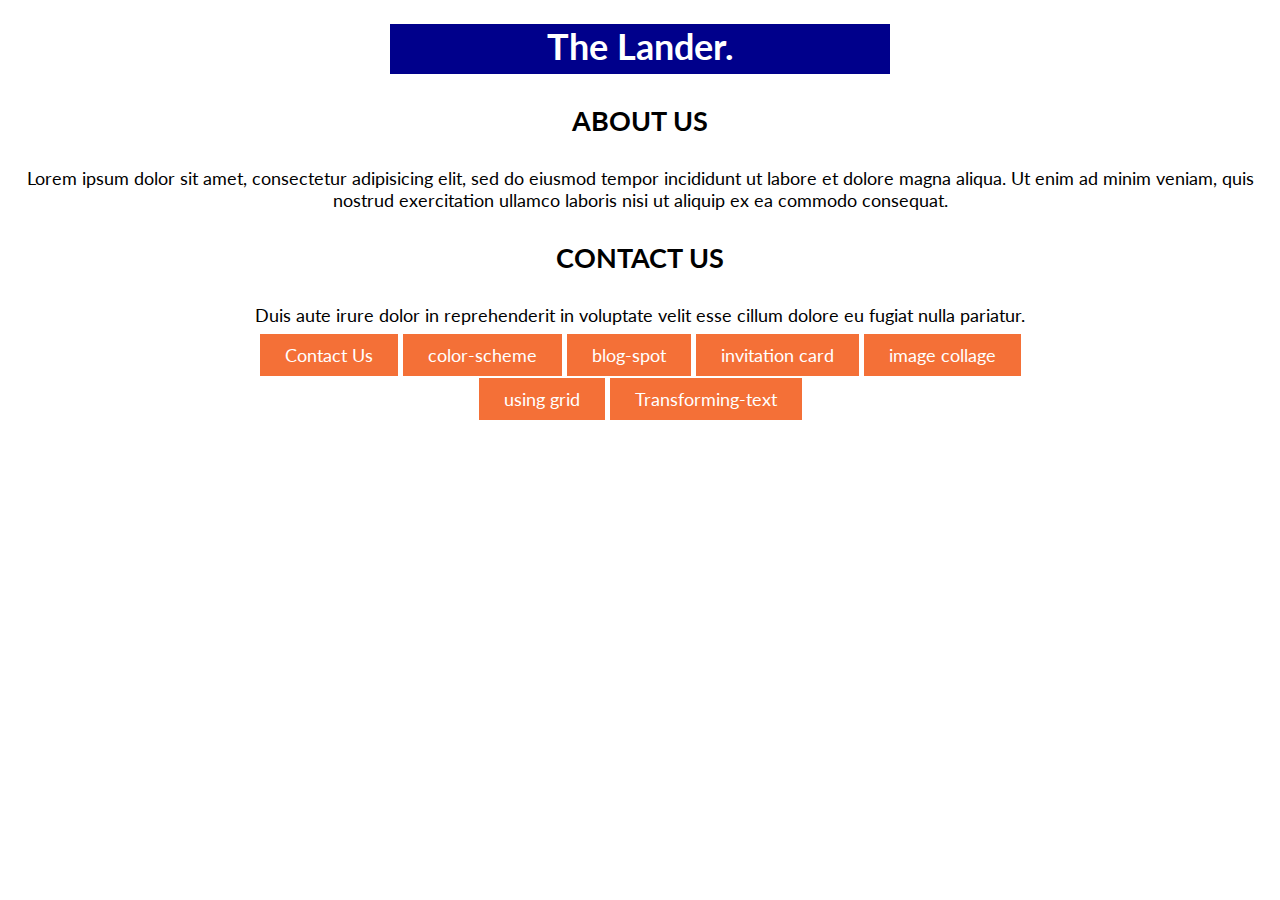
<file: index.html>
<!DOCTYPE html>
<html>
<head>
	<link href="https://fonts.googleapis.com/css2?family=Lato:wght@400;900&display=swap" rel="stylesheet">
	<link rel="stylesheet" type="text/css" href="css/style.css">
	<title>CSS Challenge - Landing Page</title>
</head>
<body>

<div class="container title-section">
	<h1 class="title-text">The Lander.</h1>
</div>

<div class="container about-section">
	<h2 class="section-title">About Us</h2>
	<p class="text">Lorem ipsum dolor sit amet, consectetur adipisicing elit, sed do eiusmod
	tempor incididunt ut labore et dolore magna aliqua. Ut enim ad minim veniam,
	quis nostrud exercitation ullamco laboris nisi ut aliquip ex ea commodo
	consequat.</p>
</div>

<div class="container contact-section">
	<h2 class="section-title">Contact Us</h2>
	<p class="text">Duis aute irure dolor in reprehenderit in voluptate velit esse
	cillum dolore eu fugiat nulla pariatur.</p>
    <a href="#" class="btn">Contact Us</a>
    <a href="color-schemes.html" class="btn">color-scheme</a>
	<a href="blog-spot.html" class="btn">blog-spot</a>
	<a href="invitation.html" class="btn">invitation card</a>
	<a href="image-collage.html" class="btn">image collage</a> 
	<br/>
	<br/>
	<a href="grid-page.html" class="btn">using grid</a>
	<a href="transforming-text.html" class="btn">Transforming-text</a>



</div>

</body>
</html>
</file>
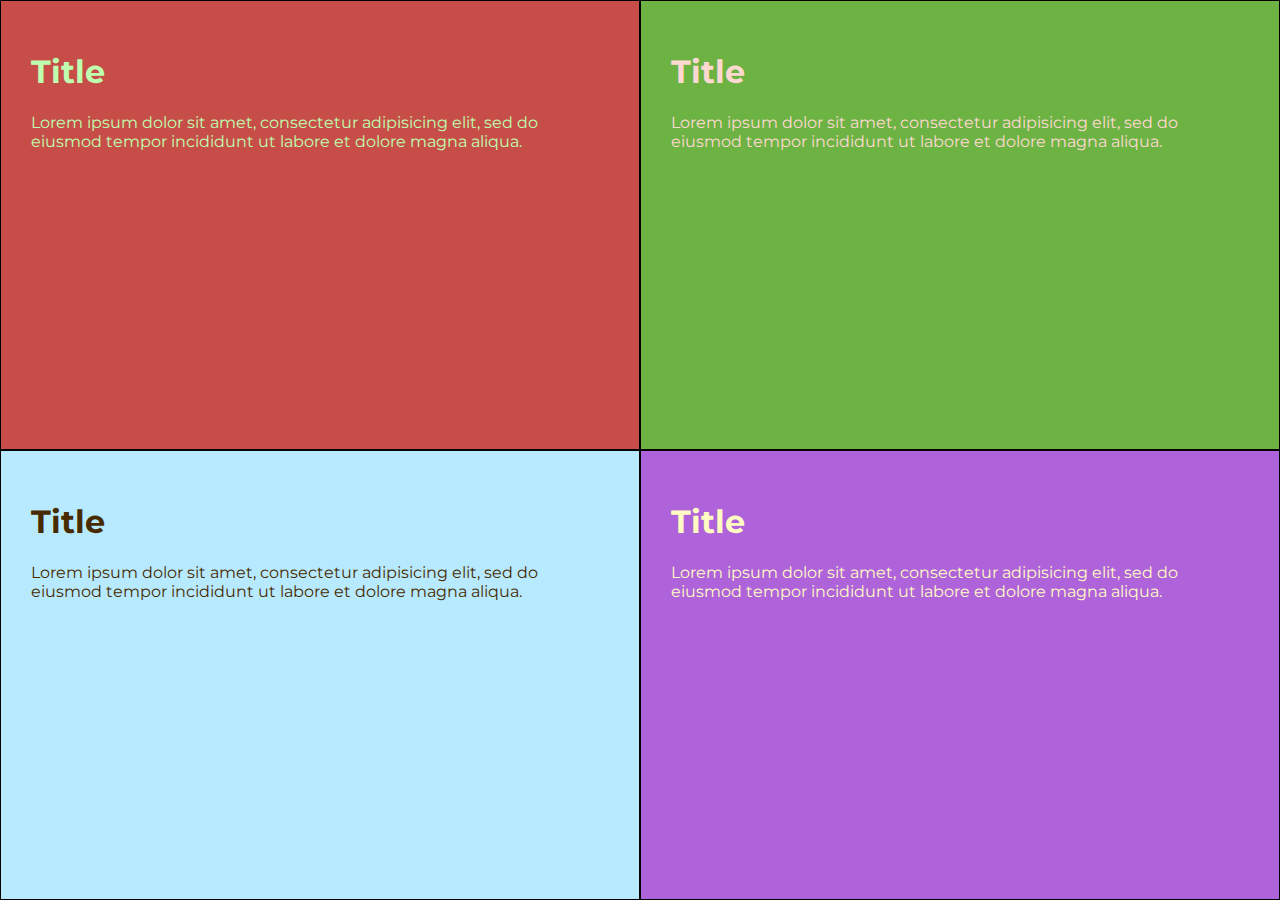
<file: color-schemes.html>
<!DOCTYPE html>
<html>
<head>
	<link href="https://fonts.googleapis.com/css2?family=Montserrat:wght@400;800&display=swap" rel="stylesheet">
	<link rel="stylesheet" type="text/css" href="css/color.css">
	<title>CSS Challenge - 4 Color Ways</title>
</head>
<body>

<div class="square square-1">
	<h1>Title</h1>
	<p>Lorem ipsum dolor sit amet, consectetur adipisicing elit, sed do eiusmod
	tempor incididunt ut labore et dolore magna aliqua.</p>
</div>
<div class="square square-2">
	<h1>Title</h1>
	<p>Lorem ipsum dolor sit amet, consectetur adipisicing elit, sed do eiusmod
	tempor incididunt ut labore et dolore magna aliqua.</p>
</div>
<div class="square square-3">
	<h1>Title</h1>
	<p>Lorem ipsum dolor sit amet, consectetur adipisicing elit, sed do eiusmod
	tempor incididunt ut labore et dolore magna aliqua.</p>
</div>
<div class="square square-4">
	<h1>Title</h1>
	<p>Lorem ipsum dolor sit amet, consectetur adipisicing elit, sed do eiusmod
	tempor incididunt ut labore et dolore magna aliqua.</p>
</div>

</body>
</html>
</file>
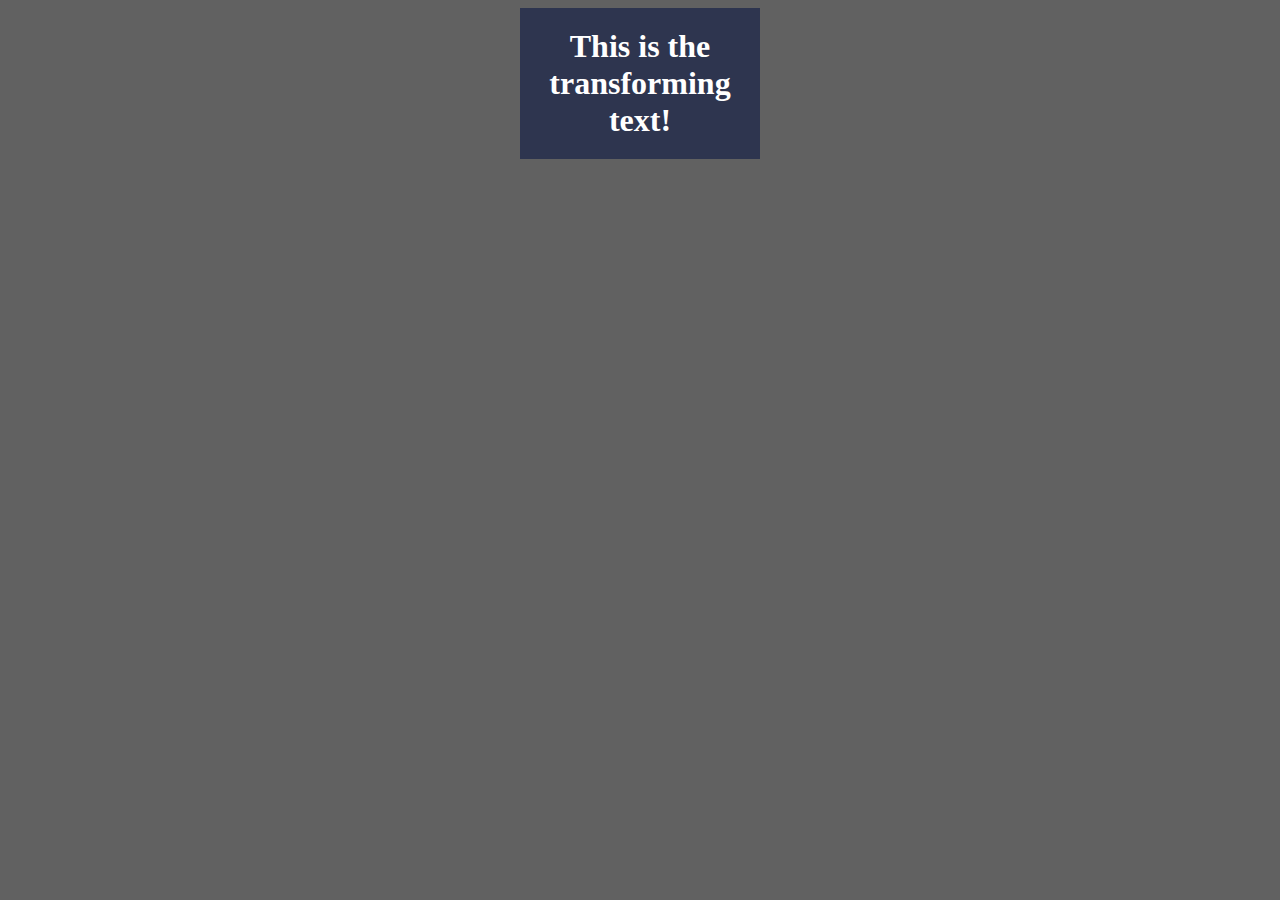
<file: transforming-text.html>
<!DOCTYPE html>
<html>
<head>
	<link href="https://fonts.googleapis.com/css2?family=Lato:wght@400;900&family=Montserrat:wght@400;800&display=swap" rel="stylesheet">
	<link rel="stylesheet" type="text/css" href="css/text.css">
	<title>CSS Challenge - Transforming Text</title>
</head>
<body>

<h1 class="text">This is the transforming text!</h1>

</body>
</html>
</file>
<file: css/style.css>
body{
    margin:0 auto;
    font-size: 18px;
    font-family: 'Lato';
    text-align: center;
    
}

.container{
    margin: 0 auto;
   
}
h2{
    text-transform: uppercase;
    margin: 30px auto;
}

.title-section {
    background-color: darkblue;
    height:50px;
    color:#fff;
    margin:0 auto;
    width: 500px;
}
.btn {
    background-color: #f47037;
    text-decoration: none;
    color: #fff;
    padding:10px 25px;

}
</file>
<file: css/color.css>
body{
    font-family: 'Montserrat', sans-serif;
	margin: 0;
	padding: 0;
	display: grid;
	grid-template-rows: 1fr 1fr;
	grid-template-columns: 1fr 1fr;
	height: 100vh;
	width: 100vw;
}
.square{
    padding: 30px;
	border: 1px solid black;
	background: #FFE600;
}
.square-1 {
	grid-row: 1 / span 1;
	grid-column: 1 / span 1;
}

.square-2 {
	grid-row: 1 / span 1;
	grid-column: 2 / span 1;
}

.square-3 {
	grid-row: 2 / span 1;
	grid-column: 1 / span 1;
}

.square-4 {
	grid-row: 2 / span 1;
	grid-column: 2 / span 1;
}

.square-1 {
	background: #c74e48;	
}

.square-1 * {
	color: #beffb0;
}

.square-2 {
	background: #6cb344;
}

.square-2 * {
	color:#ffd9d1;
}

.square-3 {
	background: #b8eaff;
}

.square-3 * {
	color: #472a00;
}

.square-4 {
	background: #af63db;
}

.square-4 * {
	color: #fffbc2;
}
</file>
<file: css/text.css>
body{
    background: #616161;
}
.text{
    width:200px;
    text-align: center;
    font-weight: 400px;
    background-color: #2e354f;
    color:white;
    padding:20px;
    margin:0 auto;
}
.text:hover, .text:focus {
	font-family: 'Lato', sans-serif;
	font-weight: 800;
	font-size: 50px;
	width: 300px;
	background: white;
	color: #2e354f;
}
</file>
